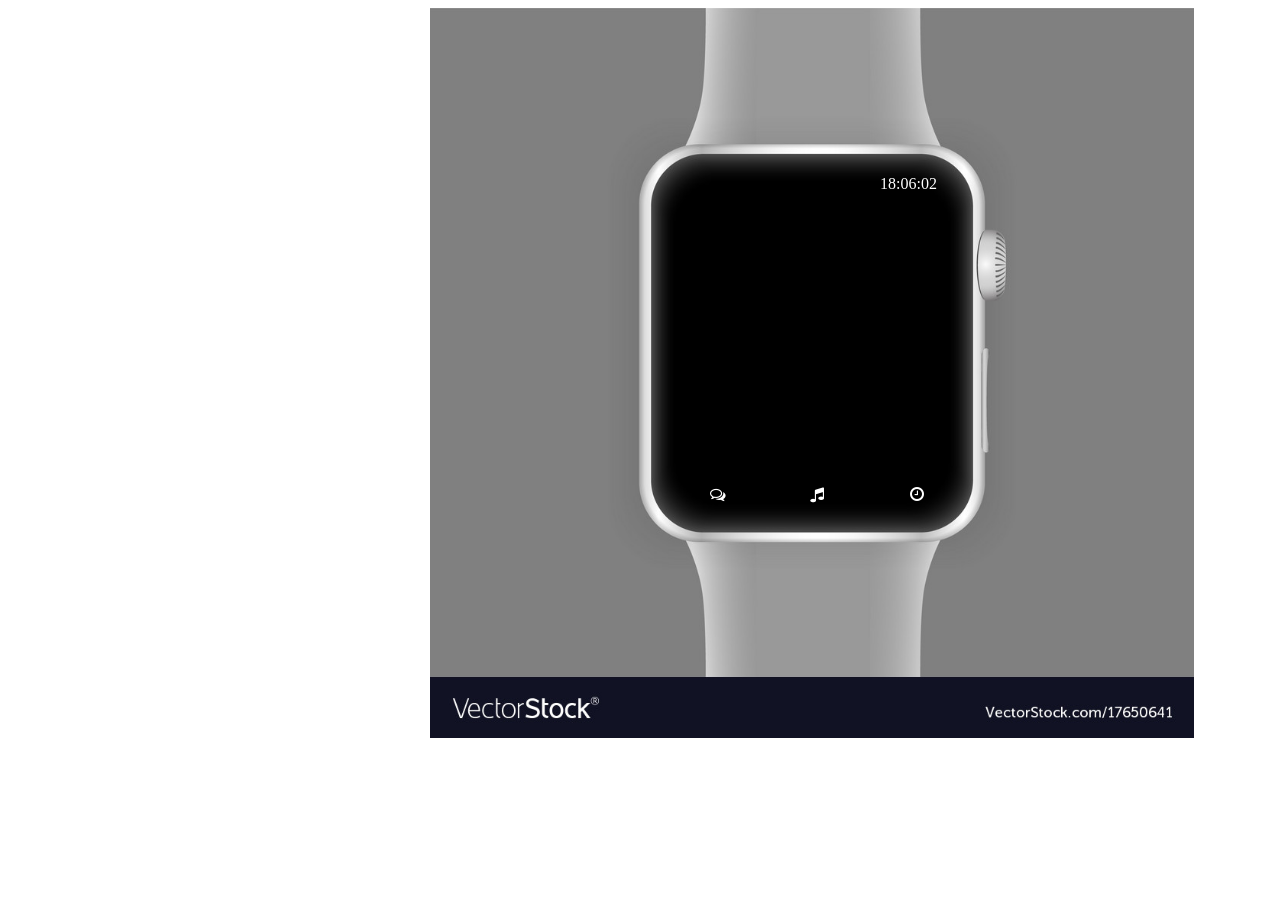
<file: case_study1/index.html>
<!DOCTYPE html>
<html lang="en" dir="ltr">
  <head>
    <meta charset="utf-8">
    <title>smart watch</title>
    <script src="https://ajax.googleapis.com/ajax/libs/jquery/3.2.1/jquery.min.js" ></script>
    <meta name="viewport" content="width=device-width, initial-scale=1">
    <link rel="stylesheet" href="https://cdnjs.cloudflare.com/ajax/libs/font-awesome/4.7.0/css/font-awesome.min.css">
<style>
  a:hover
  {
    background-color:blue;
  }
</style>

      </head>

  <body onload="startTime()">


<img src="siver.jpg" alt="smart watch" style="position: absolute;height: 730px;left: 430px;">





  <a href="#"><i class="fa fa-comments-o" aria-hidden="true" style="position: absolute;top: 486px;left: 710px;color: white;"></i></a>
  <a href="#"><i class="fa fa-music" aria-hidden="true" style="position: absolute;top: 486px;left: 810px;color: white;"></i></a>
  <a href="#"><i class="fa fa-clock-o" aria-hidden="true" style="position: absolute;top: 486px;left: 910px;color: white;"></i></a>
  <a href="#"><div id="txt" style="color: white;left: 880px;top: 175px;position: absolute;"></a>
  </body>
  <script src="javas.js"></script>
</html>
</file>
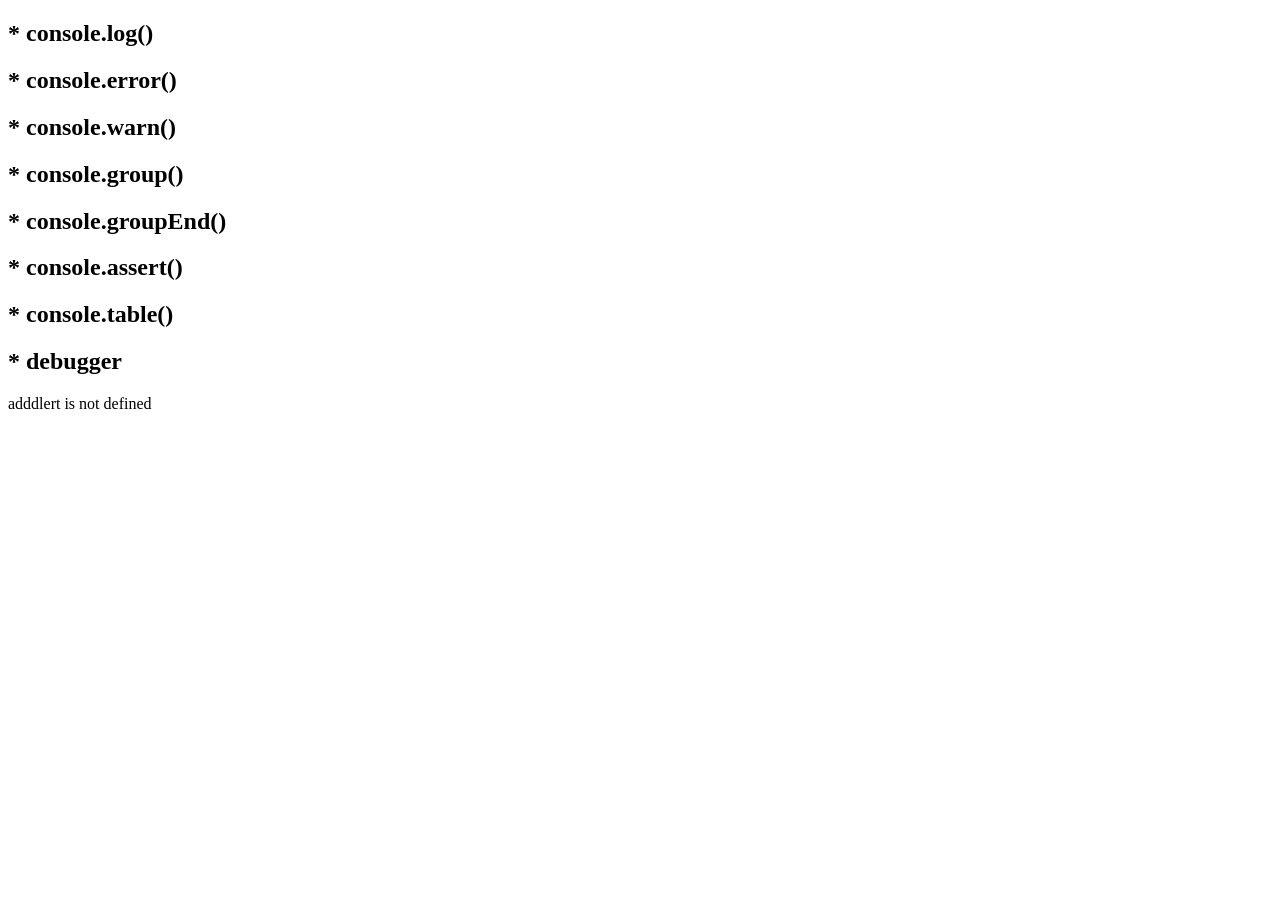
<file: console/index.html>
<!DOCTYPE html>
<html>
  <head>
    <title>Console</title>
  </head>
  <body>

    <h2>* console.log()</h2>
    <h2>* console.error()</h2>
    <h2>* console.warn()</h2>
    <h2>* console.group()</h2>
    <h2>* console.groupEnd()</h2>
    <h2>* console.assert()</h2>
    <h2>* console.table()</h2>
    <h2>* debugger</h2>
    <p id="demo"></p>

    <script>
      console.log("Welcome to console");
      console.error("It's an error!!!");
      console.warn("Warning");
      console.group();
      console.info("Console Methods");
      console.info("- console.log()");
      console.info("- onsole.error()");
      console.info("- console.warn()");
      console.info("- console.group()");
      console.groupEnd();
      console.assert(20<5 ,"20 is greater");
      console.table(["log", "error", "info","table","warn","group"]);

      var x = 15 * 5;
      debugger;
      document.getElementById("demo").innerHTML = x;

      try {
        adddlert("Welcome guest!");
      }
      catch(err) {
        document.getElementById("demo").innerHTML = err.message;
      }

    </script>
  </body>
</html>
</file>
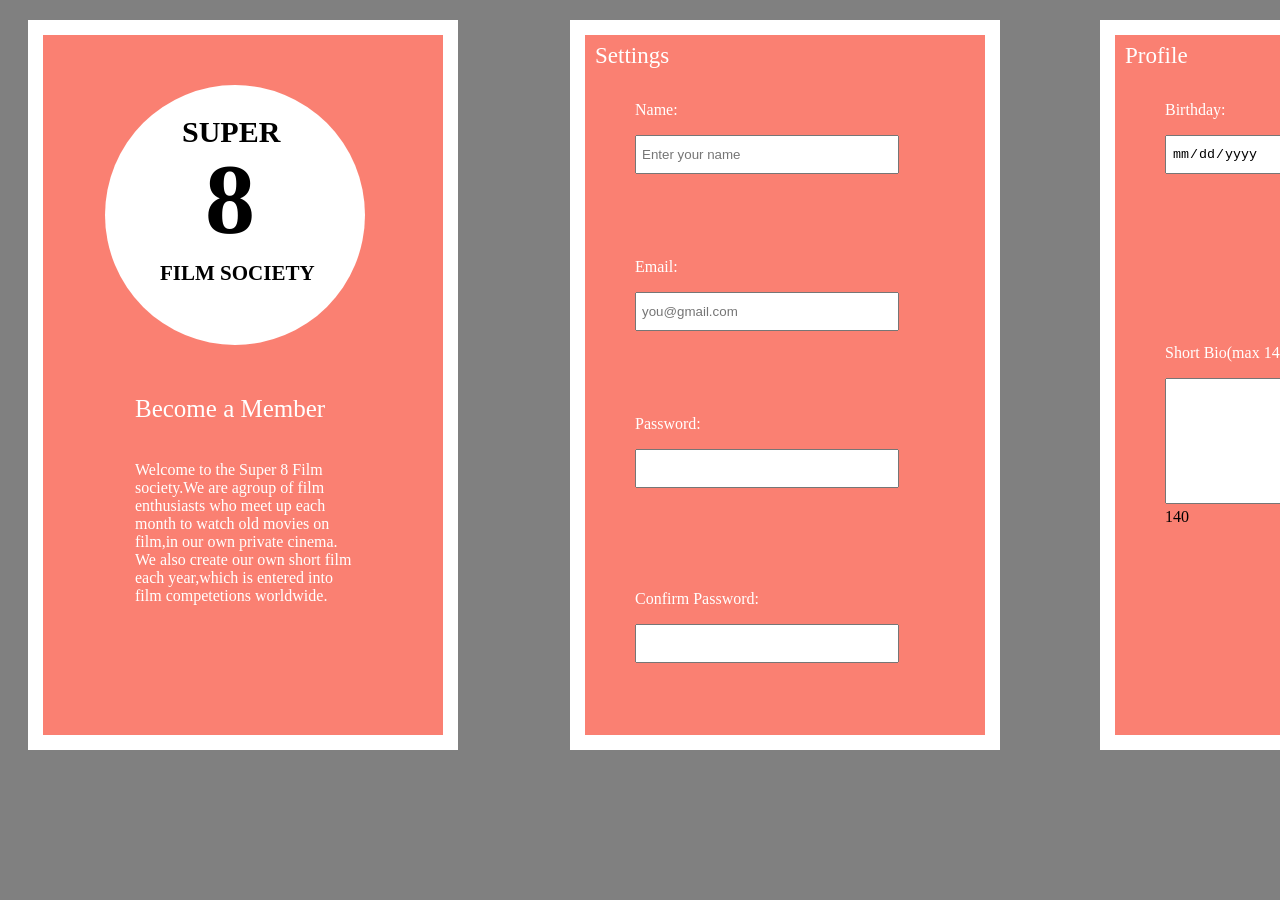
<file: js/index.html>
<!DOCTYPE html>
<html lang="en" dir="ltr">
  <head>
    <meta charset="utf-8">
    <title>Last Case Study</title>
    <link rel="stylesheet" href="style.css">
    <meta name="viewport" content="width=device-width, initial-scale=1">
    <link rel="stylesheet" href="https://cdnjs.cloudflare.com/ajax/libs/font-awesome/4.7.0/css/font-awesome.min.css">
<script src="https://ajax.googleapis.com/ajax/libs/jquery/3.4.1/jquery.min.js"></script>
    <script src="javas.js">

    </script>
  </head>
  <body bgcolor="gray" width="100%">

<div class="block1">
<p style="position: absolute;
    top: 370px;
    color: white;
    left: 135px;
    font-size: 25px;">Become a Member</p><br>
<p style="position: absolute;
    top: 445px;
    color: white;
    left: 135px;">Welcome to the Super 8 Film <br>society.We are agroup of film <br>enthusiasts who meet up each <br>month to watch old movies on <br> film,in our own private cinema. <br>We also create our own short film <br> each year,which is entered into <br>film competetions worldwide.</p>
</div>


<div class="block2">
<p style="position: absolute;
    top: -15px;
    left: 10px;
    font-size: 23px;
    color: white;">Settings</p>
    <p style="color:white;" >Name:<br></p>
    <input type="text" id="name" placeholder="Enter your name" onblur="Name()">
    <p id="nm" style="visibility:hidden;">Field is required</p>
    <br>
    <p style="color:white;">Email:<br></p>
    <input type="text" id="email" placeholder="you@gmail.com" onblur="email()">
    <p id="eml" style="visibility:hidden;">Please enter a valid email id</p>
    <br>
    <p style="color:white;">Password:<br></p>
    <input type="password" id="pswd" onblur="password()" >

    <p id="ps" style="visibility:hidden;">Please make sure that your password have atleast 8 characters</p>
    <br>
    <p style="color:white;">Confirm Password:</p>
    <input type="password" id="cpswd" onblur="confirm()">
    <i class="fa fa-check" aria-hidden="true" id="right" style="visibility:hidden; position: absolute;left: 295px;top: 610px; color: #32CD32"></i>
    <i class="fa fa-times" aria-hidden="true" id="wrong" style="visibility:hidden; position: absolute;left: 295px;top: 610px; color:red"></i>


    <p id="cnps" style="visibility:hidden;">Field is required</p>
</div>

<div class="block3">
  <p style="position: absolute;
      top: -15px;
      left: 10px;
      font-size: 23px;
      color: white;">Profile</p>
      <p style="color:white;">Birthday:<br></p>
      <input type="date" name="date" id="datee" onblur="date()">
      <p id="age"style="visibility:hidden;">You need a parent's permission to join.Tick here if your child can join<input  type="checkbox" name="check" value=""></p>
      <br><br><br>
      <p style="color:white;">Short Bio(max 140 characters)</p>
      <textarea id="text" name="bio" rows="8" cols="40" onkeyup="count()"></textarea>
      <label id="cnt">140</label>
      <br><br>
      <input type="submit" class="sub" name="register" value="Register">
</div>

<div class="block4">
<p style="position: absolute;left: 77px;font-size: 30px; "><b>SUPER</b></p><br>
<p style="position: absolute;left: 100px;font-size: 100px; top:-44px; "><b>8</b></p>
<p style="position: absolute;left: 55px;font-size: 21px;  TOP:155px;"><b>FILM SOCIETY</b></p>

</div>

  </body>
</html>
</file>
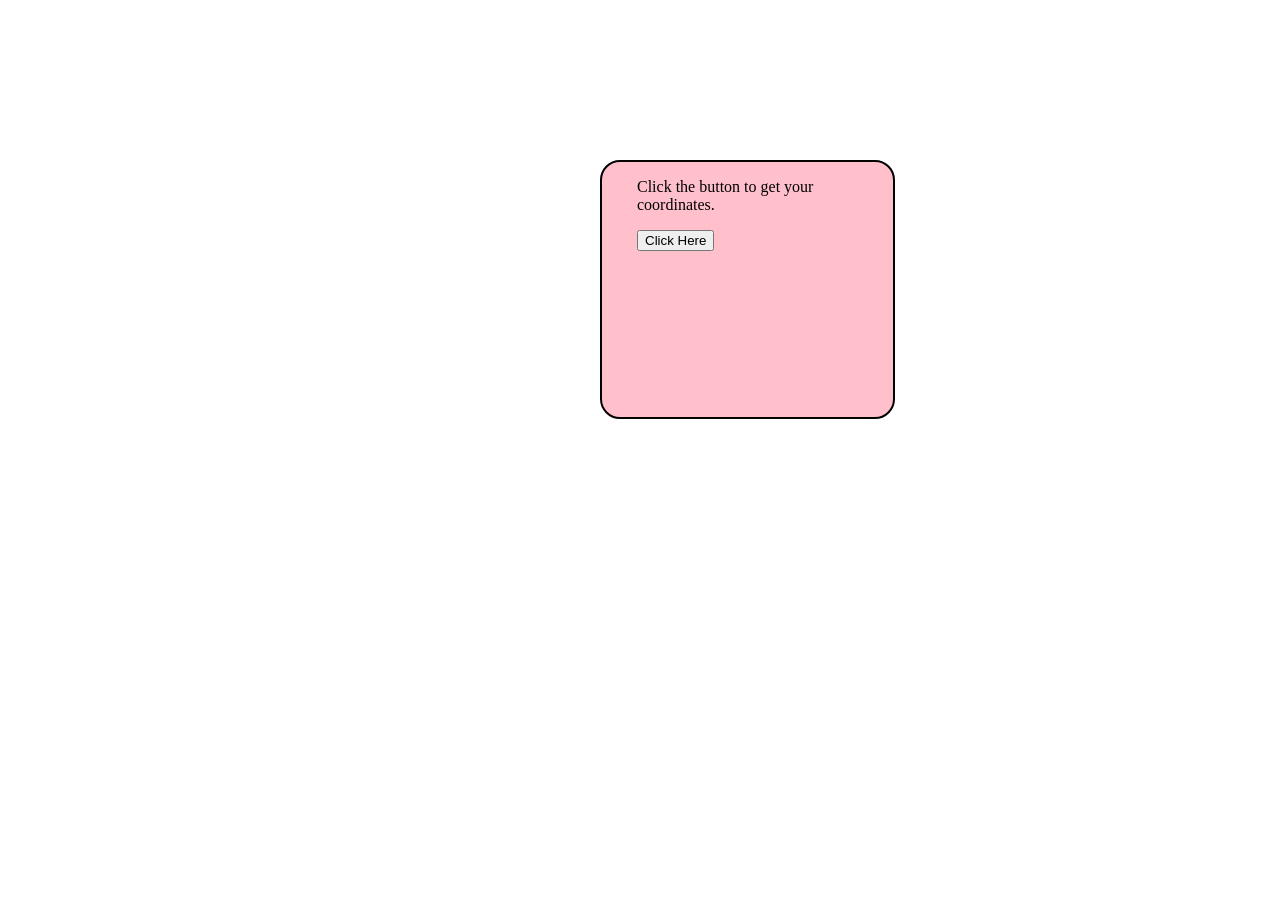
<file: location/index.html>
<html>
<head>
  <style media="screen">
  .bd
  {
    background-color: pink;
      width: 20%;
      height: 255px;
      position: absolute;
      top: 160px;
      left: 600px;
      padding-left: 35px;
      border: 2px solid black;
      border-radius: 20px;
  }

  </style>
<body>
<div class="bd">
<p>Click the button to get your coordinates.</p>

<button onclick="getLocation()">Click Here</button>

<p id="demo"></p>

<script>
var x = document.getElementById("demo");

function getLocation() {
  if (navigator.geolocation) {
    navigator.geolocation.getCurrentPosition(showPosition);
  } else {
    x.innerHTML = "Geolocation is not supported by this browser.";
  }
}

function showPosition(position) {
  x.innerHTML = "Latitude: " + position.coords.latitude +
  "<br>Longitude: " + position.coords.longitude;
}
</script>
</div>
</body>
</html>
</file>
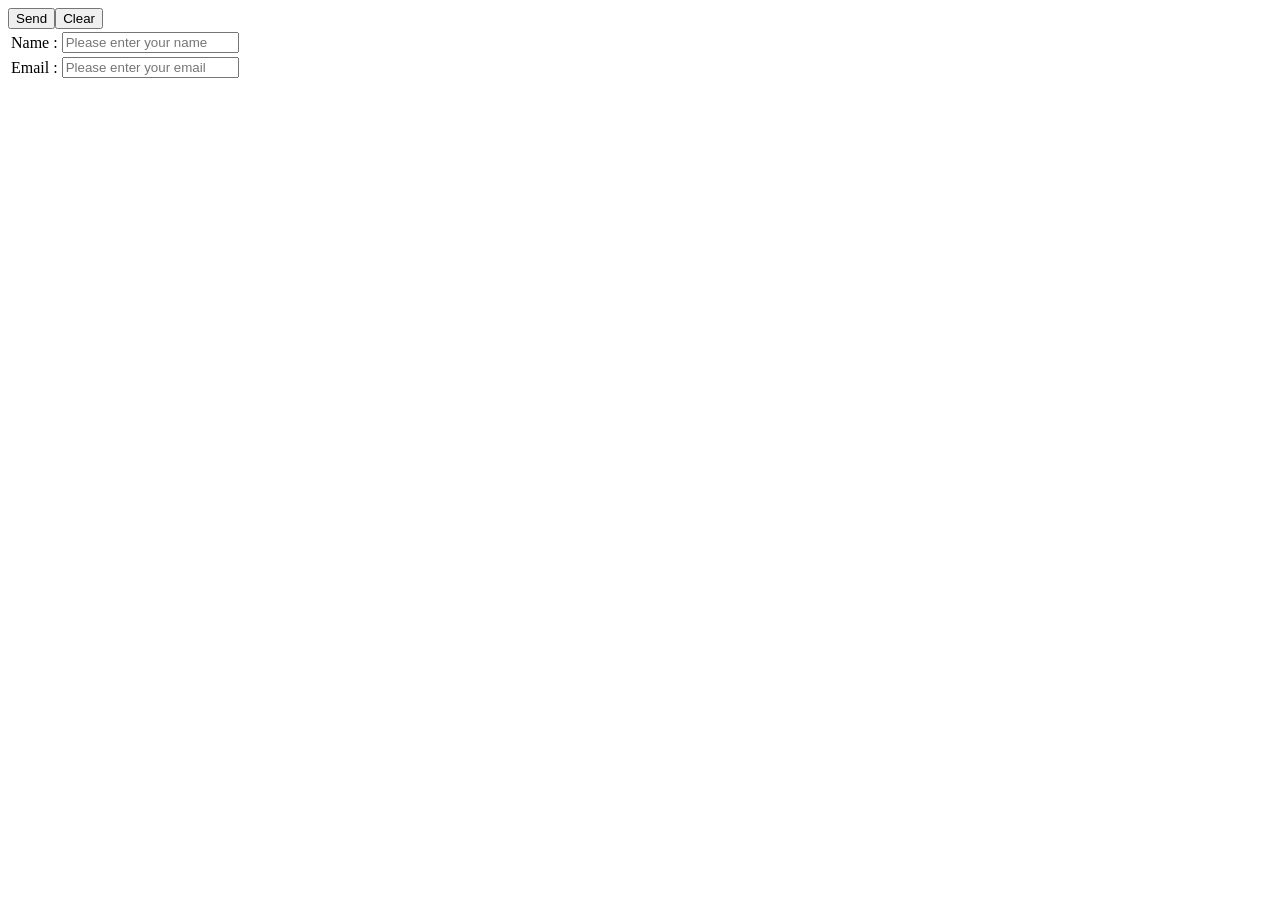
<file: console/new .html>
<!DOCTYPE html>
<html>
  <head>
  <script src="https://ajax.googleapis.com/ajax/libs/jquery/3.2.1/jquery.min.js"></script>
    <script>  
    $(document).ready(function() {
      $('.error').hide();
      $('#submit').click(function(){
        var name = $('#name').val();
        var email = $('#email').val();

        if(name== ''){
          $('#name').next().show();
          return false;
        }
        if(email== ''){
          $('#email').next().show();
          return false;
        }
        if(IsEmail(email)==false){
          $('#invalid_email').show();
          return false;
        }
        $.post("", $("#myform").serialize(),  function(response) {
          $('#myform').fadeOut('slow',function(){
          $('#correct').html(response);
          $('#correct').fadeIn('slow');
       });
     });
    return false;
  });
 });
 function IsEmail(email) {
  var regex = /^([a-zA-Z0-9_\.\-\+])+\@(([a-zA-Z0-9\-])+\.)+([a-zA-Z0-9]{2,4})+$/;
  if(!regex.test(email)) {
    return false;
  }else{
    return true;
  }
}
</script>
</head>
<body>
  <form action="" method="post" id="contactform">
  <table class="mytable">
    <tr>
     <td><label for="name">Name :</label></td>
     <td class="name"> <input name="name" id="name" type="text" placeholder="Please enter your name" class="contact-input"><span class="error">Enter your name here</span></td>
    </tr>
    <tr>
     <td><label for="email">Email :</label></td>
       <td class="email"><input name="email" id="email" type="text" placeholder="Please enter your email" class="contact-input"><span class="error">Enter your email-id here</span>
         <span class="error" id="invalid_email">Email-id is invalid</span>
       </td>
     </td>
    </tr>
    <tr>
     <input type="submit" class="contactform-buttons" id="submit"value="Send" />
     <input type="reset" class="contactform-buttons" id="" value="Clear" />
   </tr>
  </tr>
</table>
</form>
  <div id="correct" style="color:gray;"></div>
</body>
</html>
</file>
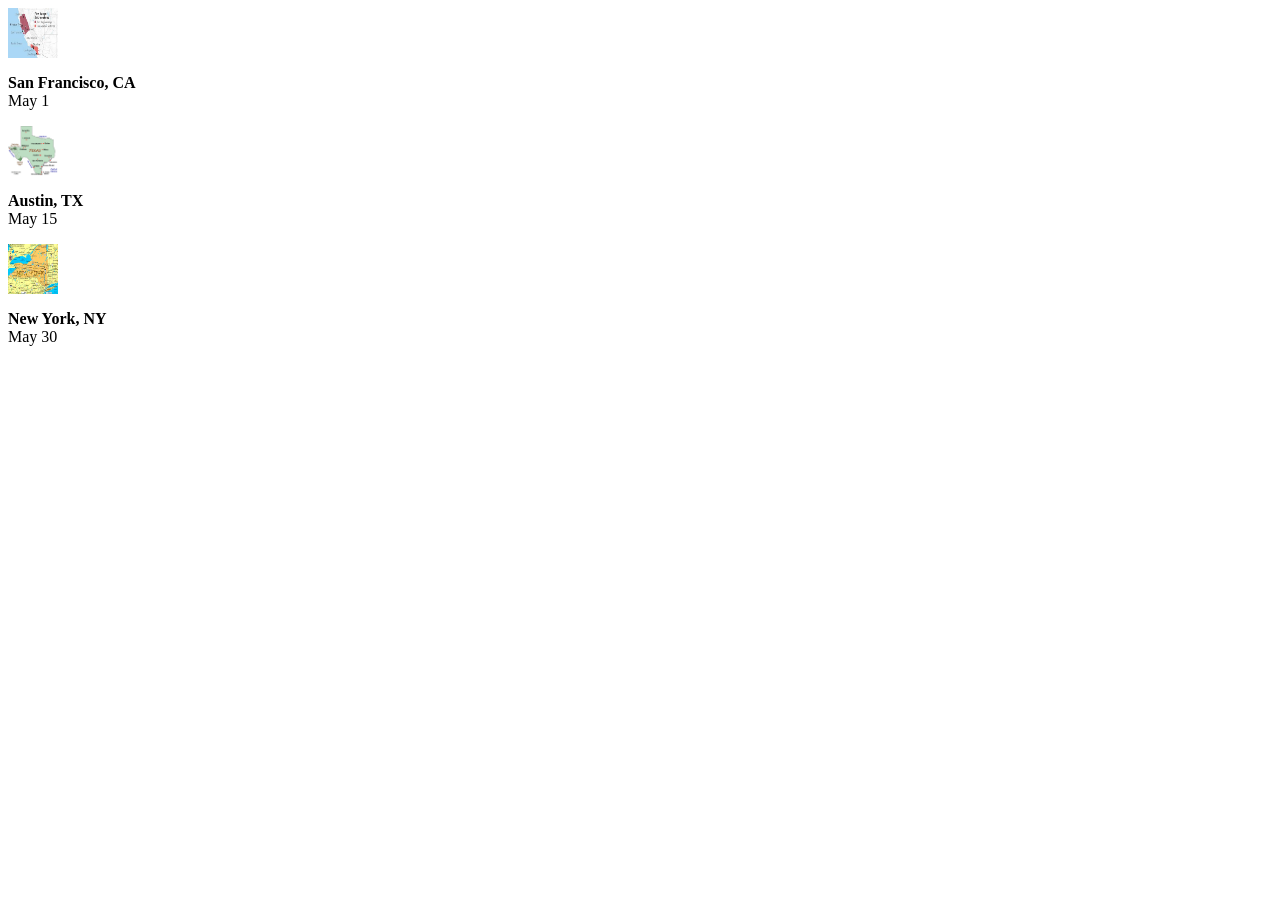
<file: jQuery/data.html>
<html>
<body>
<div class="event">
 <img src="california.jpg" width="50" height="50" alt="Map of California" />
 <p><b>San Francisco, CA</b><br>
 May 1</p>
</div>
<div class="event">
 <img src="texas.png" width="50" height="50" alt="Map of Texas" />
 <p><b>Austin, TX</b><br>
 May 15</p>
</div>
<div class="event">
 <img src="newyork.jpg" width="50" height="50" alt="Map of New York" />
 <p><b>New York, NY</b><br>
 May 30</p>
</div>
</body>
</html>
</file>
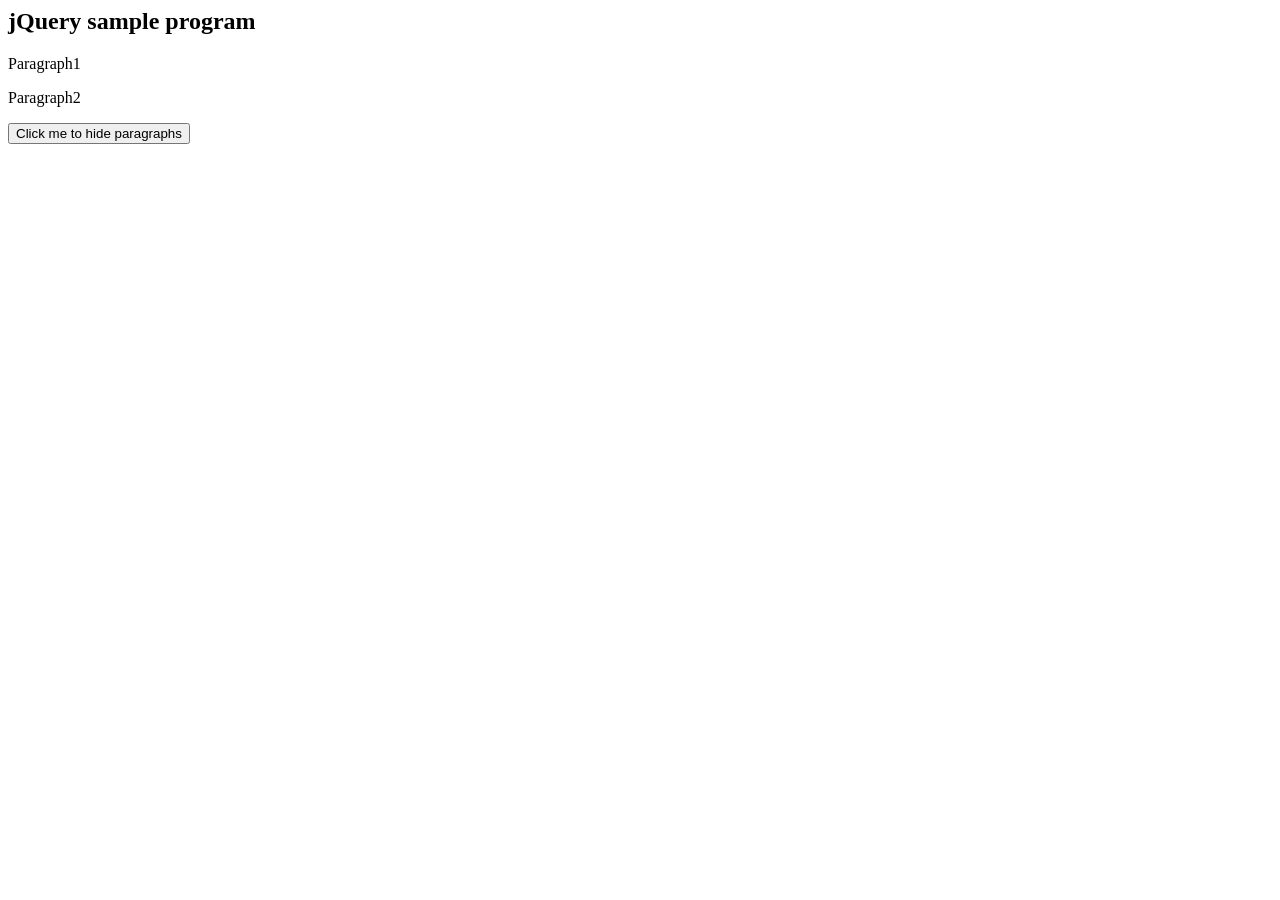
<file: jQuery/firstprgrm.html>
<html>
<head>
<script src="https://ajax.googleapis.com/ajax/libs/jquery/3.4.1/jquery.min.js"></script>
<script>
$(document).ready(function()
{
$("button").click(function()
{
$("p").hide();
})
});
</script>
</head>
<body>
<h2>jQuery sample program</h2>
<p>Paragraph1</p>
<p>Paragraph2</p>
<button>Click me to hide paragraphs</button>
</body>
</html>
</file>
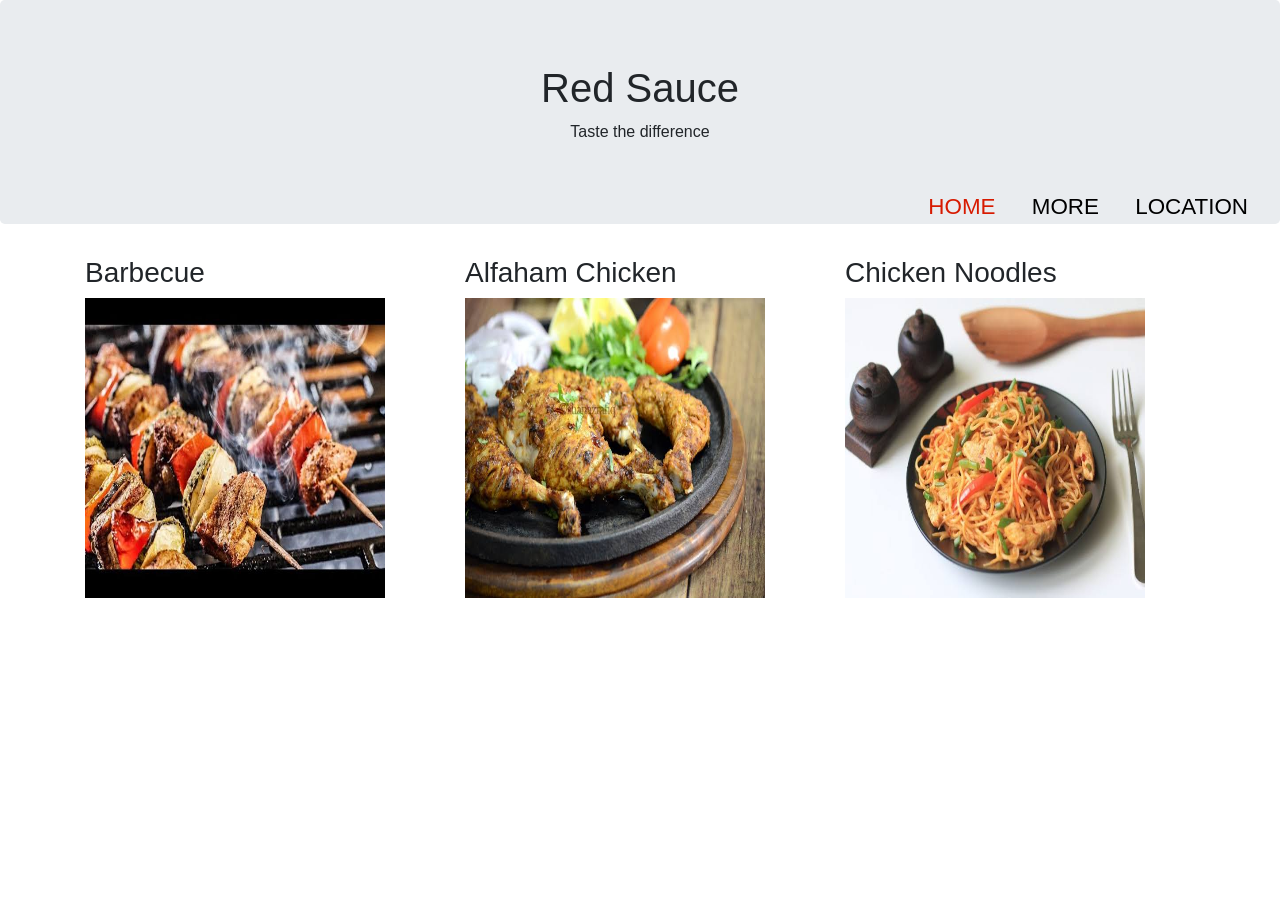
<file: jQuery/json/front.html>
<html lang="en">
<head>
  <title>Bootstrap Example</title>
  <meta charset="utf-8">
  <meta name="viewport" content="width=device-width, initial-scale=1">
  <link rel="stylesheet" href="https://maxcdn.bootstrapcdn.com/bootstrap/4.3.1/css/bootstrap.min.css">
  <script src="https://ajax.googleapis.com/ajax/libs/jquery/3.4.1/jquery.min.js"></script>
  <script src="https://maxcdn.bootstrapcdn.com/bootstrap/4.3.1/js/bootstrap.min.js"></script>
  <style media="screen">
  nav {
font-family: oswald, arial, sans-serif;
float: right;
width: 600px;
padding-top: 30px;
font-size: 1.4em;
text-align: right;
text-transform: uppercase;}
nav a {
padding-left: 30px;}
nav a:hover, a.current {
color: #d71a00;}

a {text-decoration: none; color: #000;}
  </style>
</head>
<body>

<div class="jumbotron text-center">
  <h1>Red Sauce</h1>
  <p>Taste the difference</p>
  <nav>
        <a href="index.html" class="current">HOME</a>
        <a href="more.html">MORE</a>
        <a href="location.html">LOCATION</a>
      </nav>
</div>
<section id='content'>
<div class="container" id="container">
  <div class="row">
    <div class="col-sm-4">
      <h3>Barbecue</h3>
      <img src="img1.jpg" alt="barbecue" height="300" width="300">
    </div>
    <div class="col-sm-4">
      <h3>Alfaham Chicken</h3>
      <img src="img2.jpg" alt="barbecue" height="300" width="300">
    </div>
    <div class="col-sm-4">
      <h3>Chicken Noodles</h3>
      <img src="img3.jpg" alt="barbecue" height="300" width="300">
    </div>
  </div>
</div>
</section>
<script src="load.js">
</script>
</body>
</html>
</file>
<file: js/style.css>
.block1
{
  background-color: #FA8072;
  width: 300px;
  border: 15px solid white;
  padding: 50px;
  margin: 20px;
  height: 600px;
}
.block2
{
  background-color: #FA8072;
  width: 300px;
  border: 15px solid white;
  padding: 50px;
  margin: 20px;
  height: 600px;
  position: absolute;
    left: 550px;
top:0px;
}
.block3
{
  background-color: #FA8072;
  width: 300px;
  border: 15px solid white;
  padding: 50px;
  margin: 20px;
  height: 600px;
  position: absolute;
    left: 1080px;
    top:0px;
}
.block4
{
  height: 260px;
    width: 260px;
    background-color: white;
    border-radius: 50%;
    display: inline-block;
    position: absolute;
    top: 85px;
    left: 105px;
}
input
{
  width: 250px;
  height: 25px;
  padding: 5px;

}
.sub
{
    color: white;
    background-color: black;
    position: absolute;
    width: 95px;
    height: 40px;
    border: none;
    left: 255px;
    border-radius: 2px;
    font-size: 20px;

}
.d
{
  color: #800000;
  font-style: oblique;
FONT-WEIGHT: bold;
}
</file>
